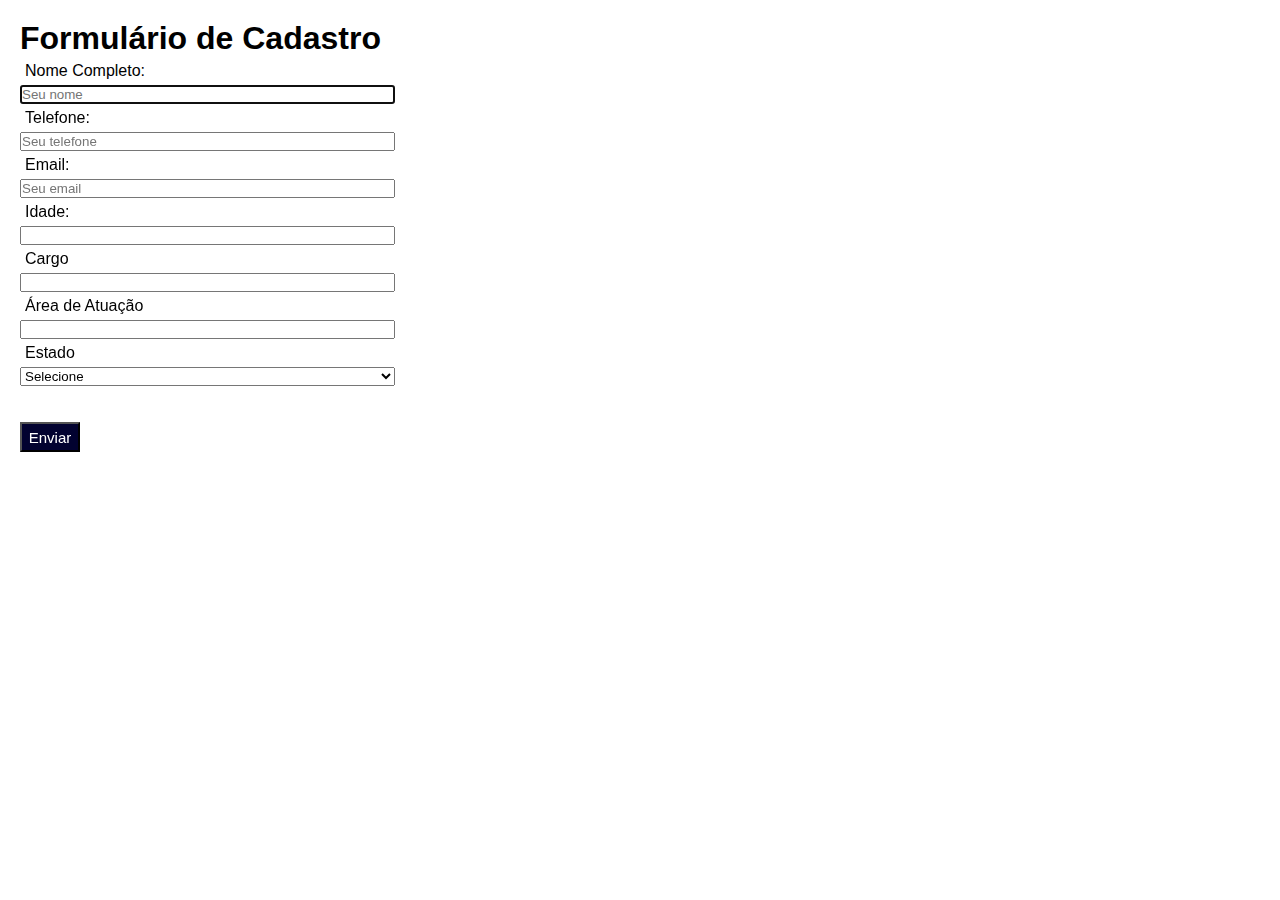
<file: form.html>
<!DOCTYPE html>
<html lang="PT-BR">
<head>
    <meta charset="UTF-8">
    <meta http-equiv="X-UA-Compatible" content="IE=edge">
    <meta name="viewport" content="width=device-width, initial-scale=1.0">
    <title>Cadastre-se</title>

    <link rel="stylesheet" href="/css/form.css">
</head>
<body>
    
    <div class="cadastro">

        <h1>Formulário de Cadastro</h1>

    <form>
        <label for="nome">Nome Completo:</label>
        <input type="text" name="nome" id="nome" size="50" maxlength="100" required autofocus placeholder="Seu nome">

        <label for="telefone">Telefone:</label>
        <input type="tel" name="telefone" id="telefone" size="50" maxlength="100" required placeholder="Seu telefone">

        <label for="email">Email:</label>
        <input type="email" name="email" id="email" size="50" maxlength="100" required placeholder="Seu email">

        <label for="number">Idade:</label>
        <input type="number" name="Idade" id="idade" value="Idade" min="10" max="65" max value="100">

        <label for="cargo">Cargo</label>
        <input type="text" list="cargo" name="cargo" id="cargo">

        <label for="area">Área de Atuação</label>
        <input type="text" list="area" name="area" id="area">   


        <label for="select">Estado</label>
        <select>
                <option value="">Selecione</option>
                <option value="AC">Acre</option>
                <option value="AL">Alagoas</option>
                <option value="AP">Amapá</option>
                <option value="AM">Amazonas</option>
                <option value="BA">Bahia</option>
                <option value="CE">Ceará</option>
                <option value="DF">Distrito Federal</option>
                <option value="ES">Espirito Santo</option>
                <option value="GO">Goiás</option>
                <option value="MA">Maranhão</option>
                <option value="MS">Mato Grosso do Sul</option>
                <option value="MT">Mato Grosso</option>
                <option value="MG">Minas Gerais</option>
                <option value="PA">Pará</option>
                <option value="PB">Paraíba</option>
                <option value="PR">Paraná</option>
                <option value="PE">Pernambuco</option>
                <option value="PI">Piauí</option>
                <option value="RJ">Rio de Janeiro</option>
                <option value="RN">Rio Grande do Norte</option>
                <option value="RS">Rio Grande do Sul</option>
                <option value="RO">Rondônia</option>
                <option value="RR">Roraima</option>
                <option value="SC">Santa Catarina</option>
                <option value="SP">São Paulo</option>
                <option value="SE">Sergipe</option>
                <option value="TO">Tocantins</option>

        </select><br/><br/>

       <input style="font-size:15px; width:60px; height:30px; color: white; background-color: #020230;" type="submit" name="enviar" id="enviar" value="Enviar">


    </form>
    </div>

</body>
</html>
</file>
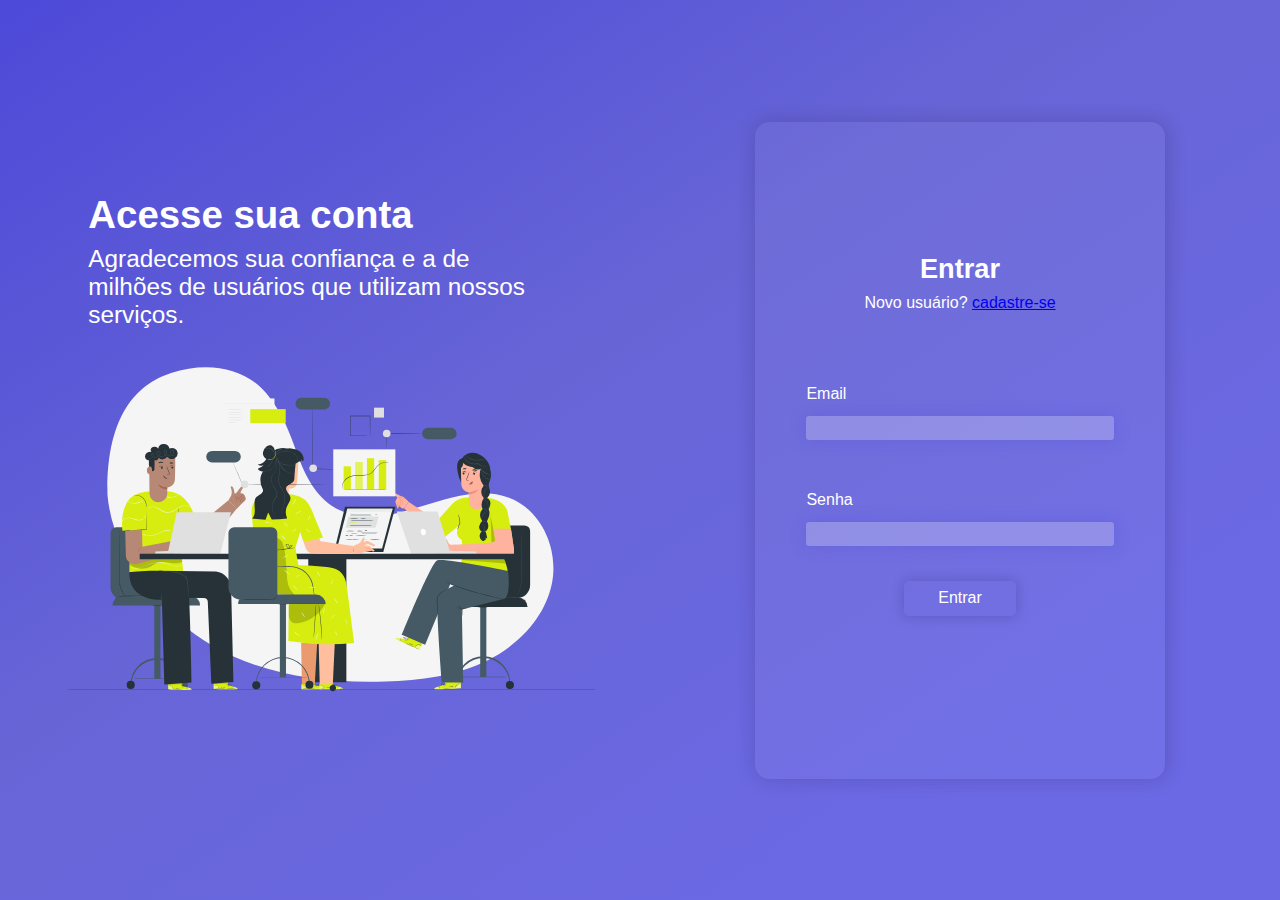
<file: login.html>
<!DOCTYPE html>
<html lang="PT-BR">
<head>
    <meta charset="UTF-8">
    <meta http-equiv="X-UA-Compatible" content="IE=edge">
    <meta name="viewport" content="width=device-width, initial-scale=1.0">
    <title>Login</title>

    <link rel="stylesheet" href="/css/login.css">
</head>
<body>

    <!-- Login -->
    <section class="container">
        <div class="container-left">
            <div class="text-left">
                <h1>Acesse sua conta</h1>
                <p>Agradecemos sua confiança e a de milhões de usuários que utilizam nossos serviços.</p>
            </div>
            <img src="img/Team-pana.svg" alt="svg-reuniao">
        </div>
        <div class="container-form">
            <form class="form-inputs" id="form-inputs">
                <div class="text-rigtht">
                    <h2>Entrar</h2>
                    <p>Novo usuário? <a href="form.html">cadastre-se</a></p>
                </div>
                <div class="input-email">
                    <label>Email</label>
                    <input type="email" id="msg-email" autocomplete="email" class="msg-email" placeholder="" name="email">
                </div>
                <div class="input-password">
                    <label>Senha</label>
                    <input type="password" autocomplete="current-password" class="msg-password" placeholder="">
                </div>
                <button type="submit" class="button-submit">Entrar</button>
            </form>
        </div>
    </section>

</body>
</html>
</file>
<file: css/form.css>
* {
	margin: 0;
	padding: 0;
	color: black;
	font-family: Helvetica;
}

.cadastro {
	padding: 20px;
	width:  fit-content;
}

form {
	display: flex;
	flex-direction:  column;
}

label {
	padding: 5px;
}
</file>
<file: css/login.css>
* {
    border: none;
    padding: 0;
    margin: 0;
    box-sizing: border-box;
}
.container {
    display: flex;
    position: relative;
    width: 100vw;
    height: 100vh;
    background-image: linear-gradient(326deg, #6c69e5 18%, #6765d6 58%, #4e4ad9 99%);

}

.container-left {
    display: flex;
    position: relative;
    flex-direction: column;
    justify-content: center;
    align-items: center;
    width: 50vw;
    height: auto;
    color: white;
}

.text-left {
    position: relative;
    top: 1rem;
    width: 36.2vw;
    height: auto;
    text-align: center;
}

.text-left h1 {
    font-family: 'Montserrat', Arial;
    font-weight: 700;
    font-size: 3vw;
    color: var(--color-secondary);
    text-align: left;
}

.text-left p {
    position: relative;
    top: 0.5rem;
    text-align: left;
    font-family: 'Poppins', Arial;
    font-weight: 400;
    font-size: 1.9vw;
    box-sizing: border-box;
}

.container-left img {
    position: relative;
    top: 1rem;
    width: 49vw;
}

.container-form {
    display: flex;
    position: relative;
    flex-direction: column;
    justify-content: center;
    align-items: center;
    width: 50vw;
    height: auto;
    color: white;
}

.form-inputs {
    display: flex;
    position: relative;
    flex-direction: column;
    justify-content: center;
    align-items: center;
    width: 32vw;
    height: 73vh;
    background-color: #fafaff0c;
    border-radius: 0.9rem;
    box-shadow: 0.1rem 0rem 1.2rem 0rem rgba(31, 24, 58, 0.212);
}

.text-rigtht {
    position: relative;
    bottom: 9vh;
}

.text-rigtht h2 {
    font-family: 'Montserrat', Arial;
    font-weight: 700;
    font-size: 1.7rem;
    text-align: center;
}

.text-rigtht p {
    margin-top: 0.6rem;
    font-family: 'Poppins', Arial;
    font-weight: 400;
    font-size: 1rem;
}

.input-email {
    display:flex;
    position: relative;
    bottom: 1.4rem;
    flex-direction: column;
    width: 24vw;
    line-height: 5vh;
    font-family: 'Poppins', arial;
}

.msg-email {
    position: relative;
    height: 1.5rem;
    font-size: 1rem;
    outline: none;
    box-shadow: 0rem 0rem 1rem 0rem #4f4ad948;
    background-color: #ffffff3a;
    border-radius: 0.2rem;
    transition: all 100ms ease; 
}

.msg-email:hover {
    height: 1.8rem;
    transition: all 90ms ease;
}

.msg-email::placeholder {
    color: rgb(223, 2, 2);
    font-size: 0.8rem;
}

.input-password {
    position: relative;
    display: flex;
    flex-direction: column;
    top: 0.9rem;
    width: 24vw;
    line-height: 5vh;
    font-family: 'Poppins', arial;
}

.msg-password {
    height: 1.5rem;
    font-size: 1rem;
    outline: none;
    background-color: #ffffff3a;
    border-radius: 0.2rem;
    box-shadow: 0rem 0rem 1rem 0rem #4f4ad948;
    transition: all 100ms ease;
}

.msg-password:hover {
    height: 1.8rem;
    transition: all 90ms ease;
}

.msg-password::placeholder {
    font-size: 0.8rem;
    color: rgb(223, 2, 2)
}

.button-submit {
    position: relative;
    top: 3.1rem;
    width: 7rem;
    height: 2.2rem;  
    border-radius: 0.3rem;  
    background-color: var(--color-primary);
    box-shadow: 0rem 0rem 0.8rem 0rem rgba(17, 16, 73, 0.219);
    color: white;
    font-family: 'Poppins', Arial;
    font-size: 1rem;
    transition: all 100ms ease;
    cursor: pointer;
}


@media only screen and (min-width: 0px) and (max-width: 601px) {

    .container-left {
        display: none;
    }

    .container {
        justify-content: center;
        align-items: center;
    }

    .form-inputs {
        font-size: 3.2vw;
        width: 90vw;
    }

    .text-rigtht h2 {
        font-size: 5.3vw;
    }

    .text-rigtht p {
        font-size: 3.2vw;
    }

    .input-email{
        width: 75vw;
    }

    .msg-email {
        font-size: 3vw;
        height: 1.4rem;
    }

    .input-password {
        width: 75vw;
    }

    .msg-password{
        font-size: 3vw;
        height: 1.4rem;
    }

    .button-submit{
        width: 28vw;
        height: 2rem;
        font-size: 3.2vw;
    }

}


@media only screen and (min-width: 602px) and (max-width: 1024px) {

    .container-left {
        display: none;
    }

    .container {
        justify-content: center;
        align-items: center;
    }

    .form-inputs {
        font-size: 1.3rem;
        width: 35rem;
        height: 34rem;
    }

    .text-rigtht h2 {
        font-size: 2rem;
    }

    .text-rigtht p {
        font-size: 1.1rem;
    }

    .input-email{
        width: 30rem;
    }

    .msg-email {
        font-size: 1rem;
        height: 1.9rem;
    }

    .input-password {
        width: 30rem;
    }

    .msg-password{
        font-size: 1rem;
        height: 1.9rem;
    }

    .button-submit{
        width: 9rem;
        height: 2.6rem;
        font-size: 1.2rem;
    }

}
</file>
